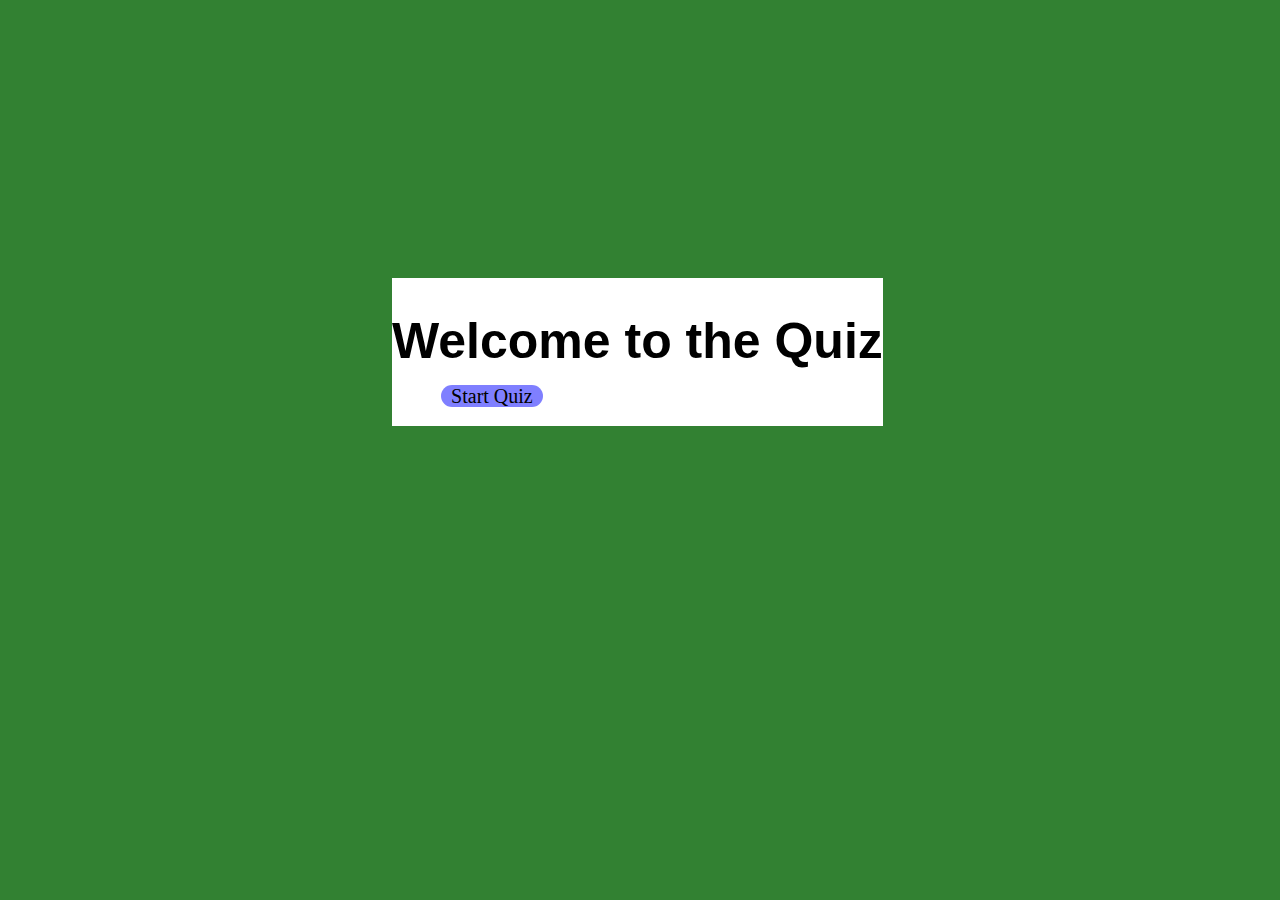
<file: index.html>
<!DOCTYPE html>
<html>
    <head>
        <title>Test</title>
        <meta name="viewport" content="width=device-width, initial scale=1.0">
        <link rel="stylesheet" href="style.css" type="text/css">
    </head>
    <body class="body>">
        <div class="display">
            <h1  class="heading">Welcome to the  Quiz</h1>
            <a class="welcomebutton" href="text.html">Start Quiz</a>
        </div>
        <script src="node.js"></script>
    </body>
</html>
</file>
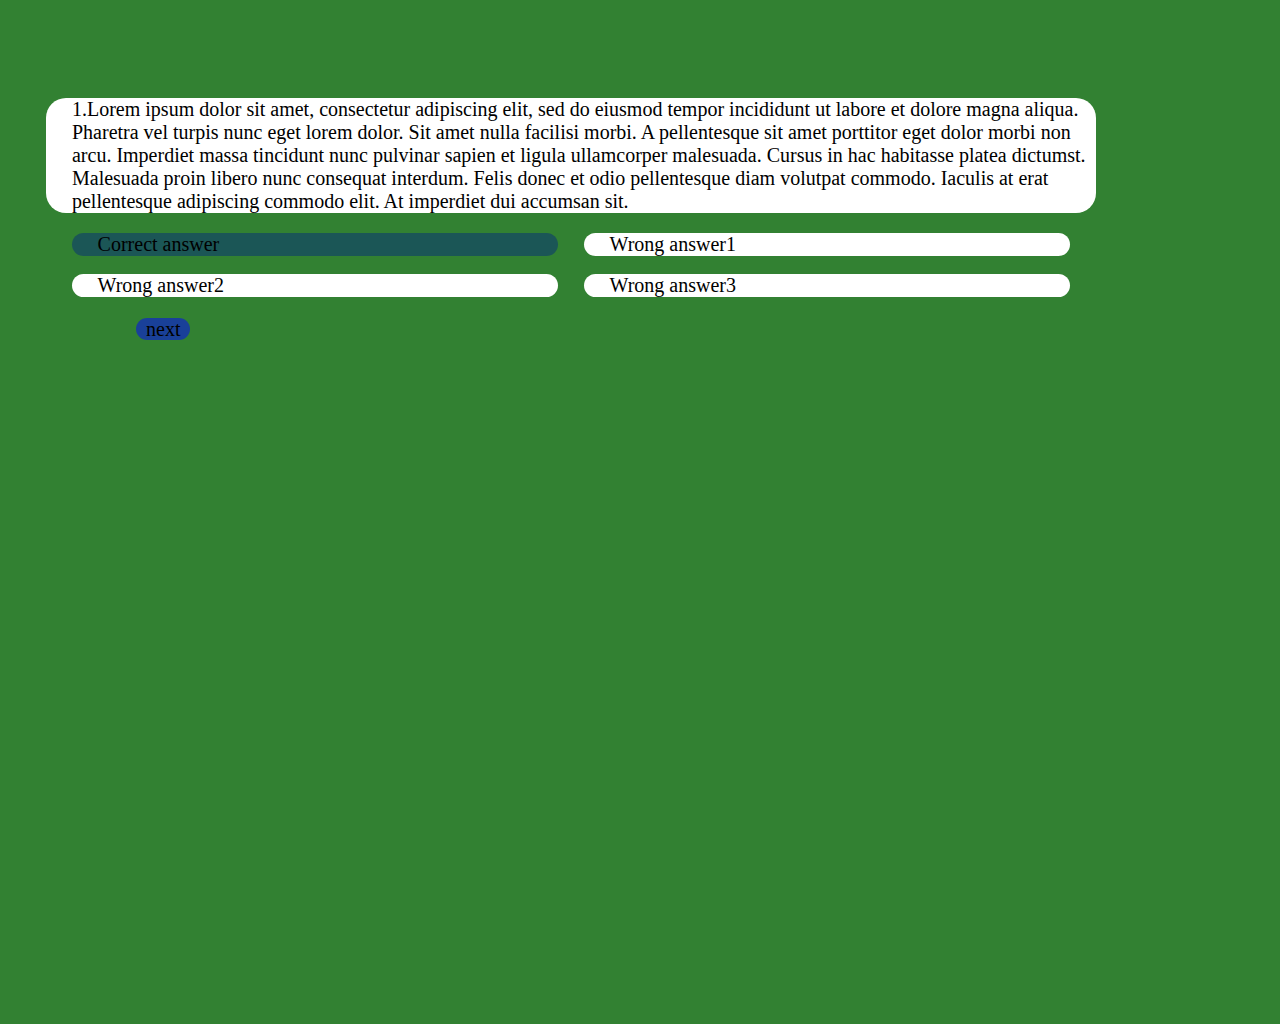
<file: Result.html>
<html>
    <head>
        <title>Result</title>
        <meta name="viewport" content="width=device-width, initial scale=1.0">
        <link rel="stylesheet" href="style.css" type="text/css">
    </head>
    <body id="resbody" onload="getresult()">
        <div class="vq q1">
            <div class="question">
                <p>1.Lorem ipsum dolor sit amet, consectetur adipiscing elit, sed do eiusmod tempor incididunt ut labore et dolore magna aliqua. Pharetra vel turpis nunc eget lorem dolor. Sit amet nulla facilisi morbi. A pellentesque sit amet porttitor eget dolor morbi non arcu. Imperdiet massa tincidunt nunc pulvinar sapien et ligula ullamcorper malesuada. Cursus in hac habitasse platea dictumst. Malesuada proin libero nunc consequat interdum. Felis donec et odio pellentesque diam volutpat commodo. Iaculis at erat pellentesque adipiscing commodo elit. At imperdiet dui accumsan sit.</p>
            </div>
            <div class="flex-container">
                <div class="optionflex">
                    <div class="option1 correct">
                        <span >Correct answer</span>
                    </div>
                    <div class="option2">
                <span >Wrong answer1</span>
                    </div>
                </div>
            </div>
            <div class="optionflex">
                <div class="option1 opt3">
        <span>Wrong answer2</span>
                </div>
                <div class="option2 opt3">
        <span>Wrong answer3</span>
                </div>
            </div>
        </div>
        <div class="q2">
            <div class="question">
                <p>2.Lorem ipsum dolor sit amet, consectetur adipiscing elit, sed do eiusmod tempor incididunt ut labore et dolore magna aliqua. Pharetra vel turpis nunc eget lorem dolor. Sit amet nulla facilisi morbi. A pellentesque sit amet porttitor eget dolor morbi non arcu. Imperdiet massa tincidunt nunc pulvinar sapien et ligula ullamcorper malesuada. Cursus in hac habitasse platea dictumst. Malesuada proin libero nunc consequat interdum. Felis donec et odio pellentesque diam volutpat commodo. Iaculis at erat pellentesque adipiscing commodo elit. At imperdiet dui accumsan sit.</p>
            </div>
            <div class="flex-container">
                <div class="optionflex">
                    <div class="option1 correct" >
                        <span >Correct answer</span>
                    </div>
                    <div class="option2">
                <span>Wrong answer1</span>
                    </div>
                </div>
            </div>
            <div class="optionflex">
                <div class="option1 opt3">
        <span>Wrong answer2</span>
                </div>
                <div class="option2 opt3">
        <span>Wrong answer3</span>
                </div>
            </div>
        </div>
        <div class="q3">
            <div class="question">
                <p>3.Lorem ipsum dolor sit amet, consectetur adipiscing elit, sed do eiusmod tempor incididunt ut labore et dolore magna aliqua. Pharetra vel turpis nunc eget lorem dolor. Sit amet nulla facilisi morbi. A pellentesque sit amet porttitor eget dolor morbi non arcu. Imperdiet massa tincidunt nunc pulvinar sapien et ligula ullamcorper malesuada. Cursus in hac habitasse platea dictumst. Malesuada proin libero nunc consequat interdum. Felis donec et odio pellentesque diam volutpat commodo. Iaculis at erat pellentesque adipiscing commodo elit. At imperdiet dui accumsan sit.</p>
            </div>
            <div class="flex-container">
                <div class="optionflex">
                    <div class="option1 correct">
                        <span >Correct answer</span>
                    </div>
                    <div class="option2">
                <span>Wrong answer1</span>
                    </div>
                </div>
            </div>
            <div class="optionflex">
                <div class="option1 opt3">
        <span>Wrong answer2</span>
                </div>
                <div class="option2 opt3">
        <span>Wrong answer3</span>
                </div>
            </div>
        </div>
        <div class="q4">
            <div class="question">
                <p>4.Lorem ipsum dolor sit amet, consectetur adipiscing elit, sed do eiusmod tempor incididunt ut labore et dolore magna aliqua. Pharetra vel turpis nunc eget lorem dolor. Sit amet nulla facilisi morbi. A pellentesque sit amet porttitor eget dolor morbi non arcu. Imperdiet massa tincidunt nunc pulvinar sapien et ligula ullamcorper malesuada. Cursus in hac habitasse platea dictumst. Malesuada proin libero nunc consequat interdum. Felis donec et odio pellentesque diam volutpat commodo. Iaculis at erat pellentesque adipiscing commodo elit. At imperdiet dui accumsan sit.</p>
            </div>
            <div class="flex-container">
                <div class="optionflex">
                    <div class="option1 correct">
                        <span >Correct answer</span>
                    </div>
                    <div class="option2">
                <span>Wrong answer1</span>
                    </div>
                </div>
            </div>
            <div class="optionflex">
                <div class="option1 opt3">
        <span>Wrong answer2</span>
                </div>
                <div class="option2 opt3">
        <span>Wrong answer3</span>
                </div>
            </div>
        </div>
        <div class="q5">
            <div class="question">
                <p>5.Lorem ipsum dolor sit amet, consectetur adipiscing elit, sed do eiusmod tempor incididunt ut labore et dolore magna aliqua. Pharetra vel turpis nunc eget lorem dolor. Sit amet nulla facilisi morbi. A pellentesque sit amet porttitor eget dolor morbi non arcu. Imperdiet massa tincidunt nunc pulvinar sapien et ligula ullamcorper malesuada. Cursus in hac habitasse platea dictumst. Malesuada proin libero nunc consequat interdum. Felis donec et odio pellentesque diam volutpat commodo. Iaculis at erat pellentesque adipiscing commodo elit. At imperdiet dui accumsan sit.</p>
            </div>
            <div class="flex-container">
                <div class="optionflex">
                    <div class="option1 correct">
                        <span >Correct answer</span>
                    </div>
                    <div class="option2">
                <span>Wrong answer1</span>
                    </div>
                </div>
            </div>
            <div class="optionflex">
                <div class="option1 opt3">
        <span>Wrong answer2</span>
                </div>
                <div class="option2 opt3">
        <span>Wrong answer3</span>
                </div>
            </div>
        </div>
        <a href="#" class="submit next" onclick="nextpage()">next</a>
        <a href="#" class="submit prev" onclick="prevpage()">prev</a>
        <script src="node.js"></script>
    </body>
</html>
</file>
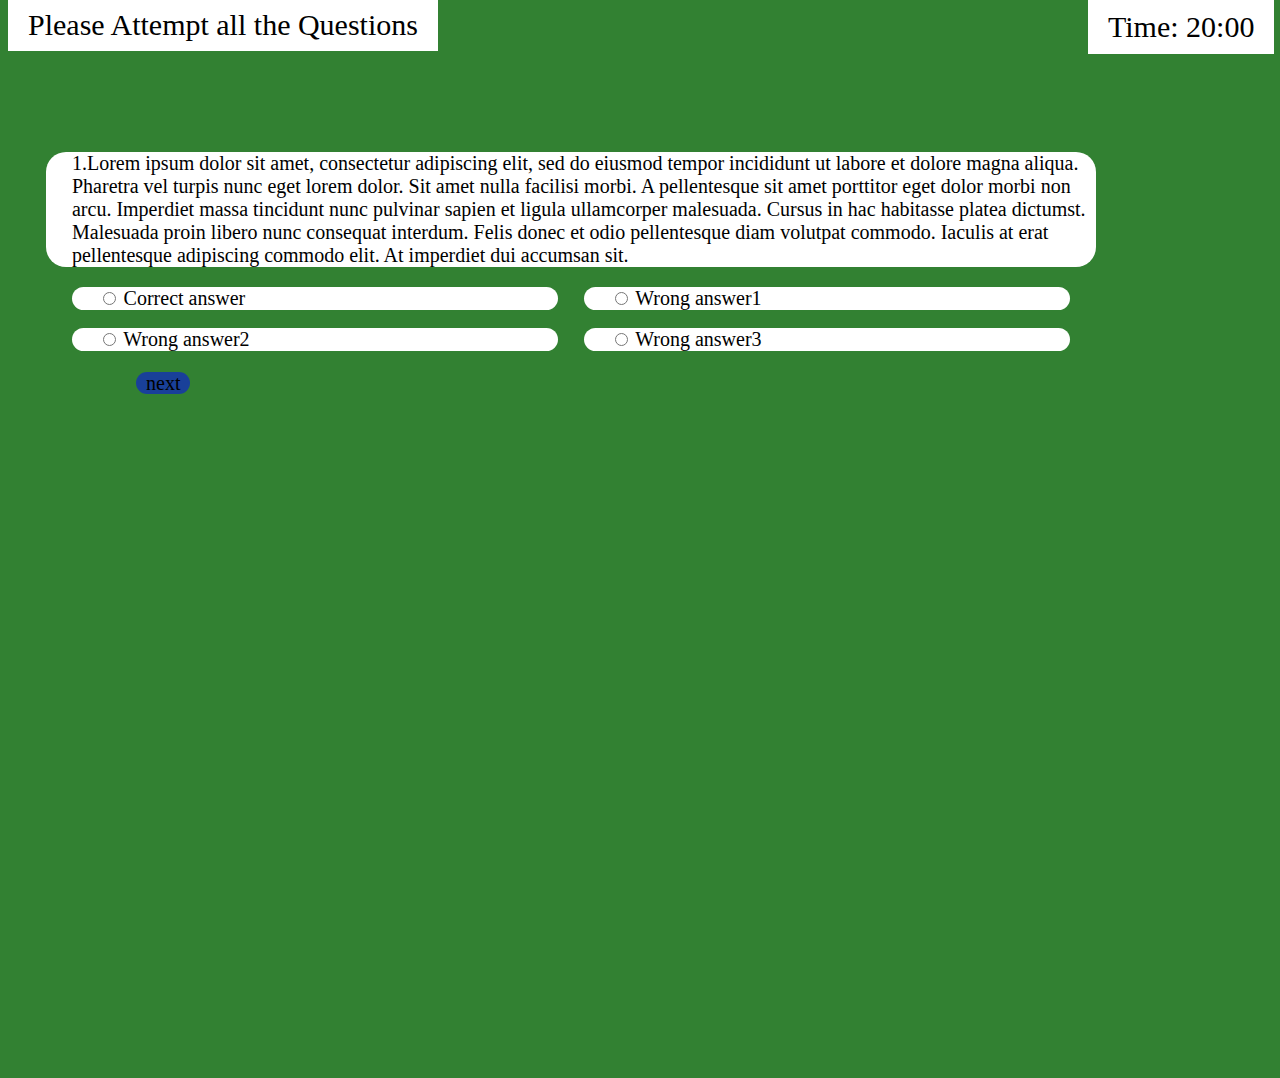
<file: text.html>
<html>
    <head>
        <title>Ongoing text</title>
        <meta name="viewport" content="width=device-width, initial scale=1.0">
        <link rel="stylesheet" href="style.css" type="text/css">
    </head>
    <body id="body" onload="settimer()">
        <header>
            <span class="instruction">Please Attempt all the Questions</span>
            <span class="time">Time: 20:00</span>
        </header>
        <div class="vq q1">
            <div class="question">
                <p>1.Lorem ipsum dolor sit amet, consectetur adipiscing elit, sed do eiusmod tempor incididunt ut labore et dolore magna aliqua. Pharetra vel turpis nunc eget lorem dolor. Sit amet nulla facilisi morbi. A pellentesque sit amet porttitor eget dolor morbi non arcu. Imperdiet massa tincidunt nunc pulvinar sapien et ligula ullamcorper malesuada. Cursus in hac habitasse platea dictumst. Malesuada proin libero nunc consequat interdum. Felis donec et odio pellentesque diam volutpat commodo. Iaculis at erat pellentesque adipiscing commodo elit. At imperdiet dui accumsan sit.</p>
            </div>
            <div class="flex-container">
                <div class="optionflex">
                    <div class="option1">
                        <input type="radio" name="1option" id="1option1" value="Correct" class="marks" onclick="correctmarks1()">
                        <label for="1option1">Correct answer</label>
                    </div>
                    <div class="option2">
                        <input type="radio" name="1option" id="1option2" value="wrong" class="marks" onclick="wrongmarks1()">
                        <label for="1option2" >Wrong answer1</label>
                    </div>
                </div>
            </div>
            <div class="optionflex">
                <div class="option1 opt3">
                    <input type="radio" name="1option" id="1option3" value="wrong" class="marks" onclick="wrongmarks1()">
                    <label for="1option3">Wrong answer2</label>
                </div>
                <div class="option2 opt3">
                    <input type="radio" name="1option" id="1option4" value="wrong" class="marks" onclick="wrongmarks1()">
                    <label for="1option4">Wrong answer3</label>
                </div>
            </div>
        </div>
        <div class="q2">
            <div class="question">
                <p>2.Lorem ipsum dolor sit amet, consectetur adipiscing elit, sed do eiusmod tempor incididunt ut labore et dolore magna aliqua. Pharetra vel turpis nunc eget lorem dolor. Sit amet nulla facilisi morbi. A pellentesque sit amet porttitor eget dolor morbi non arcu. Imperdiet massa tincidunt nunc pulvinar sapien et ligula ullamcorper malesuada. Cursus in hac habitasse platea dictumst. Malesuada proin libero nunc consequat interdum. Felis donec et odio pellentesque diam volutpat commodo. Iaculis at erat pellentesque adipiscing commodo elit. At imperdiet dui accumsan sit.</p>
            </div>
            <div class="flex-container">
                <div class="optionflex">
                    <div class="option1">
                        <input type="radio" name="2option" id="2option1" value="Correct" class="marks" onclick="correctmarks2()">
                        <label for="2option1">Correct answer</label>
                    </div>
                    <div class="option2">
                        <input type="radio" name="2option" id="2option2" value="wrong" class="marks" onclick="wrongmarks2()">
                        <label for="2option2">Wrong answer1</label>
                    </div>
                </div>
            </div>
            <div class="optionflex">
                <div class="option1 opt3">
                    <input type="radio" name="2option" id="2option3" value="wrong" class="marks" onclick="wrongmarks2()">
                    <label for="2option3">Wrong answer2</label>
                </div>
                <div class="option2 opt3">
                    <input type="radio" name="2option" id="2option4" value="wrong" class="marks" onclick="wrongmarks2()">
                    <label for="2option4">Wrong answer3</label>                
                </div>
            </div>
        </div>
        <div class="q3">
            <div class="question">
                <p>3.Lorem ipsum dolor sit amet, consectetur adipiscing elit, sed do eiusmod tempor incididunt ut labore et dolore magna aliqua. Pharetra vel turpis nunc eget lorem dolor. Sit amet nulla facilisi morbi. A pellentesque sit amet porttitor eget dolor morbi non arcu. Imperdiet massa tincidunt nunc pulvinar sapien et ligula ullamcorper malesuada. Cursus in hac habitasse platea dictumst. Malesuada proin libero nunc consequat interdum. Felis donec et odio pellentesque diam volutpat commodo. Iaculis at erat pellentesque adipiscing commodo elit. At imperdiet dui accumsan sit.</p>
            </div>
            <div class="flex-container">
                <div class="optionflex">
                    <div class="option1">
                        <input type="radio" name="3option" id="3option1" value="Correct" class="marks" onclick="correctmarks3()">
                        <label for="3option1">Correct answer</label>
                    </div>
                    <div class="option2">
                        <input type="radio" name="3option" id="3option2" value="wrong" class="marks" onclick="wrongmarks3()">
                        <label for="3option2">Wrong answer1</label>
                    </div>
                </div>
            </div>
            <div class="optionflex">
                <div class="option1 opt3">
                    <input type="radio" name="3option" id="3option3" value="wrong" class="marks" onclick="wrongmarks3()">
                    <label for="3option3">Wrong answer2</label>
                </div>
                <div class="option2 opt3">               
                    <input type="radio" name="3option" id="3option4" value="wrong" class="marks" onclick="wrongmarks3()">
                    <label for="3option4">Wrong answer3</label>
                </div>
            </div>
        </div>
        <div class="q4">
            <div class="question">
                <p>4.Lorem ipsum dolor sit amet, consectetur adipiscing elit, sed do eiusmod tempor incididunt ut labore et dolore magna aliqua. Pharetra vel turpis nunc eget lorem dolor. Sit amet nulla facilisi morbi. A pellentesque sit amet porttitor eget dolor morbi non arcu. Imperdiet massa tincidunt nunc pulvinar sapien et ligula ullamcorper malesuada. Cursus in hac habitasse platea dictumst. Malesuada proin libero nunc consequat interdum. Felis donec et odio pellentesque diam volutpat commodo. Iaculis at erat pellentesque adipiscing commodo elit. At imperdiet dui accumsan sit.</p>
            </div>
            <div class="flex-container">
                <div class="optionflex">
                    <div class="option1">
                        <input type="radio" name="4option" id="4option1" value="Correct" class="marks" onclick="correctmarks4()">
                        <label for="4option1">Correct answer</label>
                    </div>
                    <div class="option2">
                        <input type="radio" name="4option" id="4option2" value="wrong" class="marks" onclick="wrongmarks4()">
                        <label for="4option2">Wrong answer1</label>
                    </div>
                </div>
            </div>
            <div class="optionflex">
                <div class="option1 opt3">
                    <input type="radio" name="4option" id="4option3" value="wrong" class="marks" onclick="wrongmarks4()">
                    <label for="4option3">Wrong answer2</label>                
                </div>
                <div class="option2 opt3">
                    <input type="radio" name="4option" id="4option4" value="wrong" class="marks" onclick="wrongmarks4()">
                    <label for="4option4">Wrong answer3</label>
                </div>
            </div>
        </div>
        <div class="q5">
            <div class="question">
                <p>5.Lorem ipsum dolor sit amet, consectetur adipiscing elit, sed do eiusmod tempor incididunt ut labore et dolore magna aliqua. Pharetra vel turpis nunc eget lorem dolor. Sit amet nulla facilisi morbi. A pellentesque sit amet porttitor eget dolor morbi non arcu. Imperdiet massa tincidunt nunc pulvinar sapien et ligula ullamcorper malesuada. Cursus in hac habitasse platea dictumst. Malesuada proin libero nunc consequat interdum. Felis donec et odio pellentesque diam volutpat commodo. Iaculis at erat pellentesque adipiscing commodo elit. At imperdiet dui accumsan sit.</p>
            </div>
            <div class="flex-container">
                <div class="optionflex">
                    <div class="option1">
                        <input type="radio" name="5option" id="5option1" value="Correct" class="marks" onclick="correctmarks5()">
                        <label for="5option1">Correct answer</label>
                    </div>
                    <div class="option2">
                        <input type="radio" name="5option" id="5option2" value="wrong" class="marks" onclick="wrongmarks5()">
                        <label for="5option2">Wrong answer1</label>
                    </div>
                </div>
            </div>
            <div class="optionflex">
                <div class="option1 opt3">
                    <input type="radio" name="5option" id="5option3" value="wrong" class="marks" onclick="wrongmarks5()">
                    <label for="5option3">Wrong answer2</label>
                </div>
                <div class="option2 opt3">
                    <input type="radio" name="5option" id="5option4" value="wrong" class="marks" onclick="wrongmarks5()">
                    <label for="5option4">Wrong answer3</label>
                </div>
            </div>
        </div>
        <a href="#" class="submit next" onclick="nextpage()">next</a>
        <a href="Result.html" class="submit finish" onclick="showmarks()">submit</a>
        <div class="backgroundpop">
            <div class="timeuppopup">
                <h1 class="timer">Time's up</h1>
                <a href="Result.html" class="resultbutton" onclick="showmarks()">View Result</a>
            </div>
        </div>
        <script src="node.js"></script>
    </body>
</html>
</file>
<file: style.css>
.display
{
    display: inline-block;
    position: relative;
    background-color: white;
    left:30%;
    top:30vh;
}
body
{
    width: 100%;
    background-color: rgb(50, 129, 50);
}
.heading
{
    font-size: 50px;
    font-family: Arial;
}
.welcomebutton
{
    padding-left:10px ;
    padding-right:10px ;
    color: black;
    font-size: 20px;
    text-decoration: none;
    position: relative;
    left: 10%;
    bottom: 2vh;
    background-color: rgba(0, 0, 255, 0.5);
    border-radius: 100px;
}
.welcomebutton:hover
{
    animation-name: nextbutton;
    animation-fill-mode: forwards;
    animation-duration: 0.5s;
}
.welcomebutton::after
{
    position: relative;
    top:2vh;
    left:50px;
}
@keyframes nextbutton
{
    0%{text-decoration: none;
    opacity: 0;}
    100%{opacity: 1;
        text-decoration: underline;
        top: -2.2vh;
        left:50px;}
}
.time
{
    position: fixed;
    left:85%;
    top:0vh;
    z-index: 5;
    font-weight: 500;
    background-color: white;
    padding: 10px 20px;
}
header
{
    font-size: 30px;
}
.instruction
{
    background-color: white;
    padding: 10px 20px;
}
.question
{
    font-size: 20px;
    text-align: left;
    width:80%;
    background-color: white;
    position: relative;
    left:3%;
    padding-left: 2%;
    border-radius: 20px;
}
.flex-container
{
    display: flex;
    flex-direction: column;
}
.optionflex
{
    display: flex;
}
.option1
{
    width: 36%;
    background-color: white;
    padding-left: 2%;
    position: relative;
    left: 5%;
    font-size: 20px;
    border-radius: 100px;

}
.option2
{
    width: 36%;
    background-color: white;
    padding-left: 2%;
    position: relative;
    left: 7%;
    font-size: 20px;
    border-radius: 100px;

}
.opt3
{
    position: relative;
    top:2vh;
}
.q1
{
    position: relative;
    top:10vh;
}
.q2
{
    position: relative;
    top:-13.2vh;
}
.q3
{
    position: relative;
    top:-36.4vh;
}
.q4
{
    position: relative;
    top:-59.6vh;
}
.q5
{
    position: relative;
    top:-82.8vh;
}
.submit
{
    padding-left:10px ;
    padding-right:10px ;
    color: black;
    font-size: 20px;
    text-decoration: none;
    position: relative;
    left: 10%;
    top:-75vh;
    background-color: rgba(0, 0, 255, 0.5);
    border-radius: 100px;

}
.result
{
    font-size: 40px;
    display: inline;
    background-color: white;
    position: relative;
    left:5%;
    top:5vh;
}
.correct
{
    background-color: rgba(0, 34, 128, 0.459);
}
.backgroundpop
{
    z-index: 999;
    position: fixed;
    bottom: 0vh;
    left:-0.2%;
    background-color: rgba(0, 0, 0, 0.5);
    width:100%;
    height: 100vh;
    opacity: 0;
    visibility: hidden;
}
.timeuppopup
{
    width:50%;
    background-color: white;
    position: relative;
    top:30vh;
    left:20%;
}
.timer
{
    font-size: 50px;
    font-weight: 500;
    padding: 40px;
}
.resultbutton
{
    padding-left:10px ;
    padding-right:10px ;
    color: black;
    font-size: 20px;
    text-decoration: none;
    position: relative;
    left: 10%;
    top:-5vh;
    background-color: rgba(0, 0, 255, 0.5);
    border-radius: 100px;
}
.backgroundpoptime
{
    opacity: 1;
    visibility: visible;
    z-index: 999;
    position: fixed;
    bottom: 0vh;
    left:-0.2%;
    background-color: rgba(0, 0, 0, 0.5);
    width:100%;
    height: 100vh;
}
.q1
{
    opacity: 0;
    visibility: hidden;
}
.q2
{
    opacity: 0;
    visibility: hidden;
}
.q3
{
    opacity: 0;
    visibility: hidden;
}
.q4
{
    opacity: 0;
    visibility: hidden;
}
.q5
{
    opacity: 0;
    visibility: hidden;
}
.vq
{
    opacity: 1;
    visibility: visible;
}
.hq
{
    opacity: 0;
    visibility: hidden;
}
.finish
{
    opacity: 0;
    visibility: hidden;
}
.finishapproach
{
    opacity: 1;
    visibility: visible;
}
.nextapproach
{
    opacity: 0;
    visibility: hidden;
}
.prev
{
    opacity: 0;
    visibility: hidden;
}
.prevapproach
{
    opacity: 1;
    visibility: visible;
}
</file>
